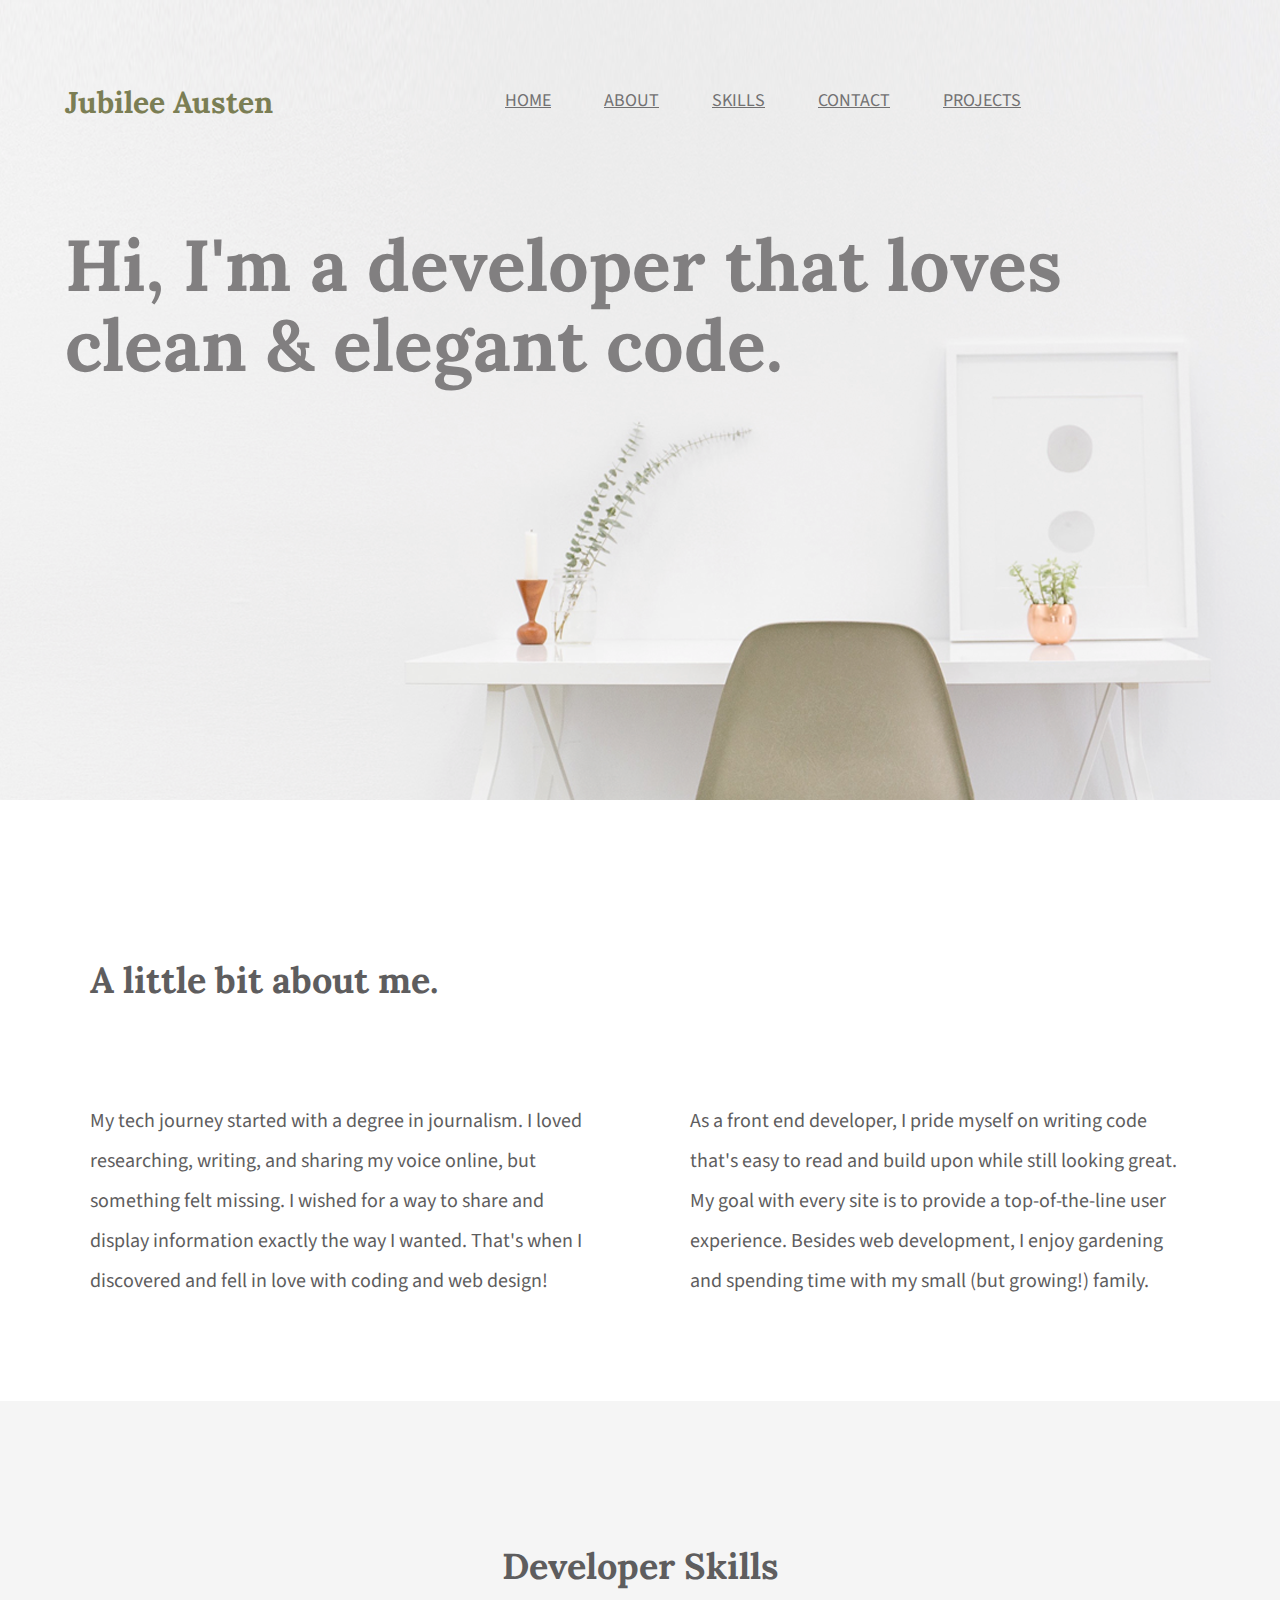
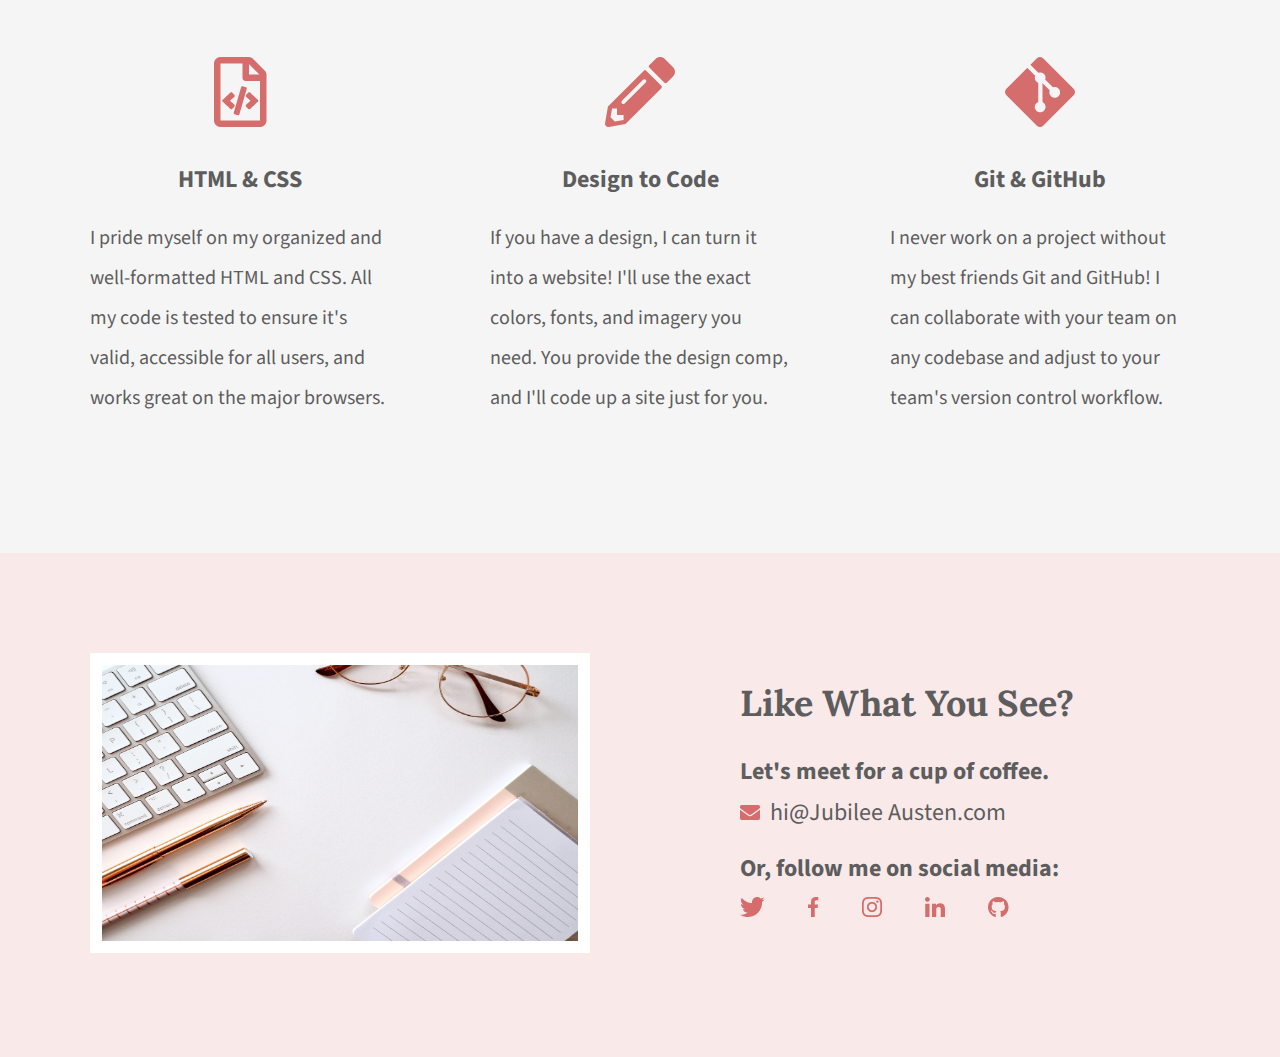
<file: index.html>
<!DOCTYPE html>
<html lang="en">

<head>
    <meta charset="UTF-8">
    <title>Jubilee Austen | Portfolio</title>
    <link rel="stylesheet" href="css/normalize.css">
    <link rel="stylesheet" href="css/main.css">
    <link rel="preconnect" href="https://fonts.googleapis.com">
    <link rel="preconnect" href="https://fonts.gstatic.com" crossorigin>
    <link
        href="https://fonts.googleapis.com/css2?family=Lora:wght@400;600;700&family=Source+Sans+Pro:wght@400;700&display=swap"
        rel="stylesheet">
</head>

<body>
    <header class="homepage-hero">
        <div class="content-wrapper">
            <h1>Jubilee Austen</h1>
            <nav>
                <ul>
                    <li><a href="#home">home</a></li>
                    <li><a href="#about">about</a></li>
                    <li><a href="#skills">skills</a></li>
                    <li><a href="#contact">contact</a></li>
                    <li><a href="projects/index.html">projects</a></li>
                </ul>
            </nav>
            <h2>Hi, I'm a developer that loves clean & elegant code.</h2>
        </div>
    </header>

    <main>
        <section id="about">
            <div class="content-wrapper">
                <h2>A little bit about me.</h2>
                <p>My tech journey started with a degree in journalism. I loved researching,
                    writing, and sharing my voice online, but something felt missing. I wished
                    for a way to share and display information exactly the way I wanted. That's
                    when I discovered and fell in love with coding and web design!</p>
                <p>As a front end developer, I pride myself on writing code that's easy to read
                    and build upon while still looking great. My goal with every site is to provide
                    a top-of-the-line user experience. Besides web development, I enjoy
                    gardening and spending time with my small (but growing!) family.</p>
            </div>
        </section>

        <section id="skills">
            <div class="content-wrapper">
                <h2>Developer Skills</h2>
                <div class="skill-list">
                    <img src="img/html-icon.png" alt="html icon">
                    <h3>HTML & CSS</h3>
                    <p>I pride myself on my organized and well-formatted HTML and CSS. All my
                        code is tested to ensure it's valid, accessible for all users, and works great
                        on the major browsers.</p>
                </div>

                <div class="skill-list">
                    <img src="img/pencil-icon.png" alt="pencil icon">
                    <h3>Design to Code</h3>
                    <p>If you have a design, I can turn it into a website! I'll use the exact colors,
                        fonts, and imagery you need. You provide the design comp, and I'll code up
                        a site just for you.</p>
                </div>

                <div class="skill-list">
                    <img src="img/git-icon.png" alt="git icon">
                    <h3>Git & GitHub</h3>
                    <p>I never work on a project without my best friends Git and GitHub! I can
                        collaborate with your team on any codebase and adjust to your team's
                        version control workflow.</p>
                </div>
            </div>
        </section>
    </main>

    <footer id="contact">
        <div class="content-wrapper">
            <div class="contact-image">
                <img src="img/jess-bailey-q10VITrVYUM-unsplash.jpg" alt="keyboard,glasses,and notepad" id="contact-img">
            </div>

            <div class="contact-info">
                <h2>Like What You See?</h2>
                <h3 id="email-header">Let's meet for a cup of coffee.</h3>
                <a href="mailto:hi@JubileeAusten.com"><img src="img/envelope.png" alt="envelope icon" id="envelope">hi@Jubilee
                    Austen.com</a>
                <h3 id="social-header">Or, follow me on social media:</h3>
                <ul>
                    <li><a href="https://twitter.com/home"><img src="img/twitter.png" alt="twitter icon"></a></li>
                    <li><a href="https://www.facebook.com"><img src="img/facebook.png" alt="facebook icon"></a></li>
                    <li><a href="https://www.instagram.com"><img src="img/instagram.png" alt="instagram icon"></a></li>
                    <li><a href="https://www.linkedin.com"><img src="img/linkedin.png" alt="linkedin icon"></a></li>
                    <li><a href="https://github.com"> <img src="img/github.png" alt="github icon"></a></li>
                </ul>
            </div>
        </div>
    </footer>
</body>

</html>
</file>
<file: css/main.css>
/****** Global Styles ******/
body {
    font-family: 'Source Sans Pro', sans-serif;
    color: #5E5D5E;
}

.content-wrapper {
    width: 1200px;
    margin: 0 auto;
    overflow: auto;
}








/****** Header Styles ******/
.homepage-hero {
    background: url('../img/full-background.png'), #f9efef;
    background-size: cover;
    background-position: center;
    height: 800px;
}

header h1 {
    float: left;
    width: 300;
    font-family: 'Lora', serif;
    font-size: 30px;
    color: #7B7E54;
    padding: 65px 0px 65px 25px;
}


header nav {
    width: 800px;
    float: right;
    padding: 75px 25px 75px 0px;
}

nav ul li {
    display: inline-block
}

nav ul li a {
    text-transform: uppercase;
    font-size: 18px;
    color: #727172;
    padding-left: 50px;
}

header h2 {
    width: 1000px;
    clear: both;
    font-family: 'Lora', serif;
    font-size: 72px;
    line-height: 80px;
    color: #817F80;
    padding: 20px 0px 20px 25px;
}


/****** About Styles ******/
#about .content-wrapper {
    padding: 80px 0;
}

#about h2 {
    font-family: 'Lora', serif;
    font-size: 36px;
    padding: 50px;
}

#about p {
    float: left;
    width: 500px;
    font-size: 20px;
    line-height: 40px;
    padding-left: 50px;
    padding-right: 50px;
}






/****** Skill Styles ******/
#skills {
    background: #F5F5F5;
    text-align: center;
}

#skills .content-wrapper {
    padding: 115px 0;
}

#skills .skill-list {
    float: left;
    width: 300px;
    padding: 0 50px;
}

#skills h2 {
    font-family: 'Lora', serif;
    font-size: 36px;
    padding-bottom: 40px;
}

#skills h3 {
    font-size: 24px;
    line-height: 36px;
    margin: 30px 0 20px 0;
}

#skills p {
    font-size: 20px;
    line-height: 40px;
    text-align: left;
}

/****** Contact Styles ******/

#contact {
    background: #F9E9E9;
}

#contact .content-wrapper {
    padding: 100px 0;
}

#contact .contact-image {
    float: left;
    width: 600px;
}

#contact #contact-img {
    width: 500px;
    height: 300px;
    border: 12px solid white;
    margin: 0 50px;
    box-sizing: border-box;
}

#contact .contact-info {
    float: left;
    width: 500px;
    padding-left: 100px;
    box-sizing: border-box;
}

#contact h2 {
    font-family: 'Lora', serif;
    font-size: 36px;
    font-weight: 600px;
    margin: 30px 0;
}

#contact h3 {
    font-size: 24px;
    font-weight: 400px;
    line-height: 36px;
}

#contact #email-header {
    margin-bottom: 5px;
}

#contact #social-header {
    margin: 20px 0 5px 0;
}

#contact #envelope {
    padding-right: 10px;
}

#contact a {
    text-decoration: none;
    color: #5E5D5E;
    font-size: 24px;
    line-height: 36px;
}

#contact ul {
    margin-top: 0;
    padding-left: 0;
}

#contact ul li {
    display: inline-block;
}

#contact ul img {
    padding-right: 40px;
}

/****** Projects Page Styles ******/

/****** Projects Page Header Styles ******/

header.extra-hero {
    background: #F9EFEF;
}

/****** Projects Page Projects Styles ******/

#projects {
    background: #F5F5F5;
    text-align: center;
}

#projects .content-wrapper {
    padding: 115px 0;
}

#projects .project-piece {
    float: left;
    width: 300px;
    padding: 0 50px;
}

#projects h2 {
    font-family: 'Lora', serif;
    font-size: 36px;
    padding-bottom: 40px;
}

#projects h3 {
    font-size: 24px;
    line-height: 36px;
    margin: 30px 0 20px 0;
}

#projects p {
    font-size: 20px;
    line-height: 40px;
    text-align: left;
}

#projects img {
    width: 300px;
    padding-bottom: 30px;
}
</file>
